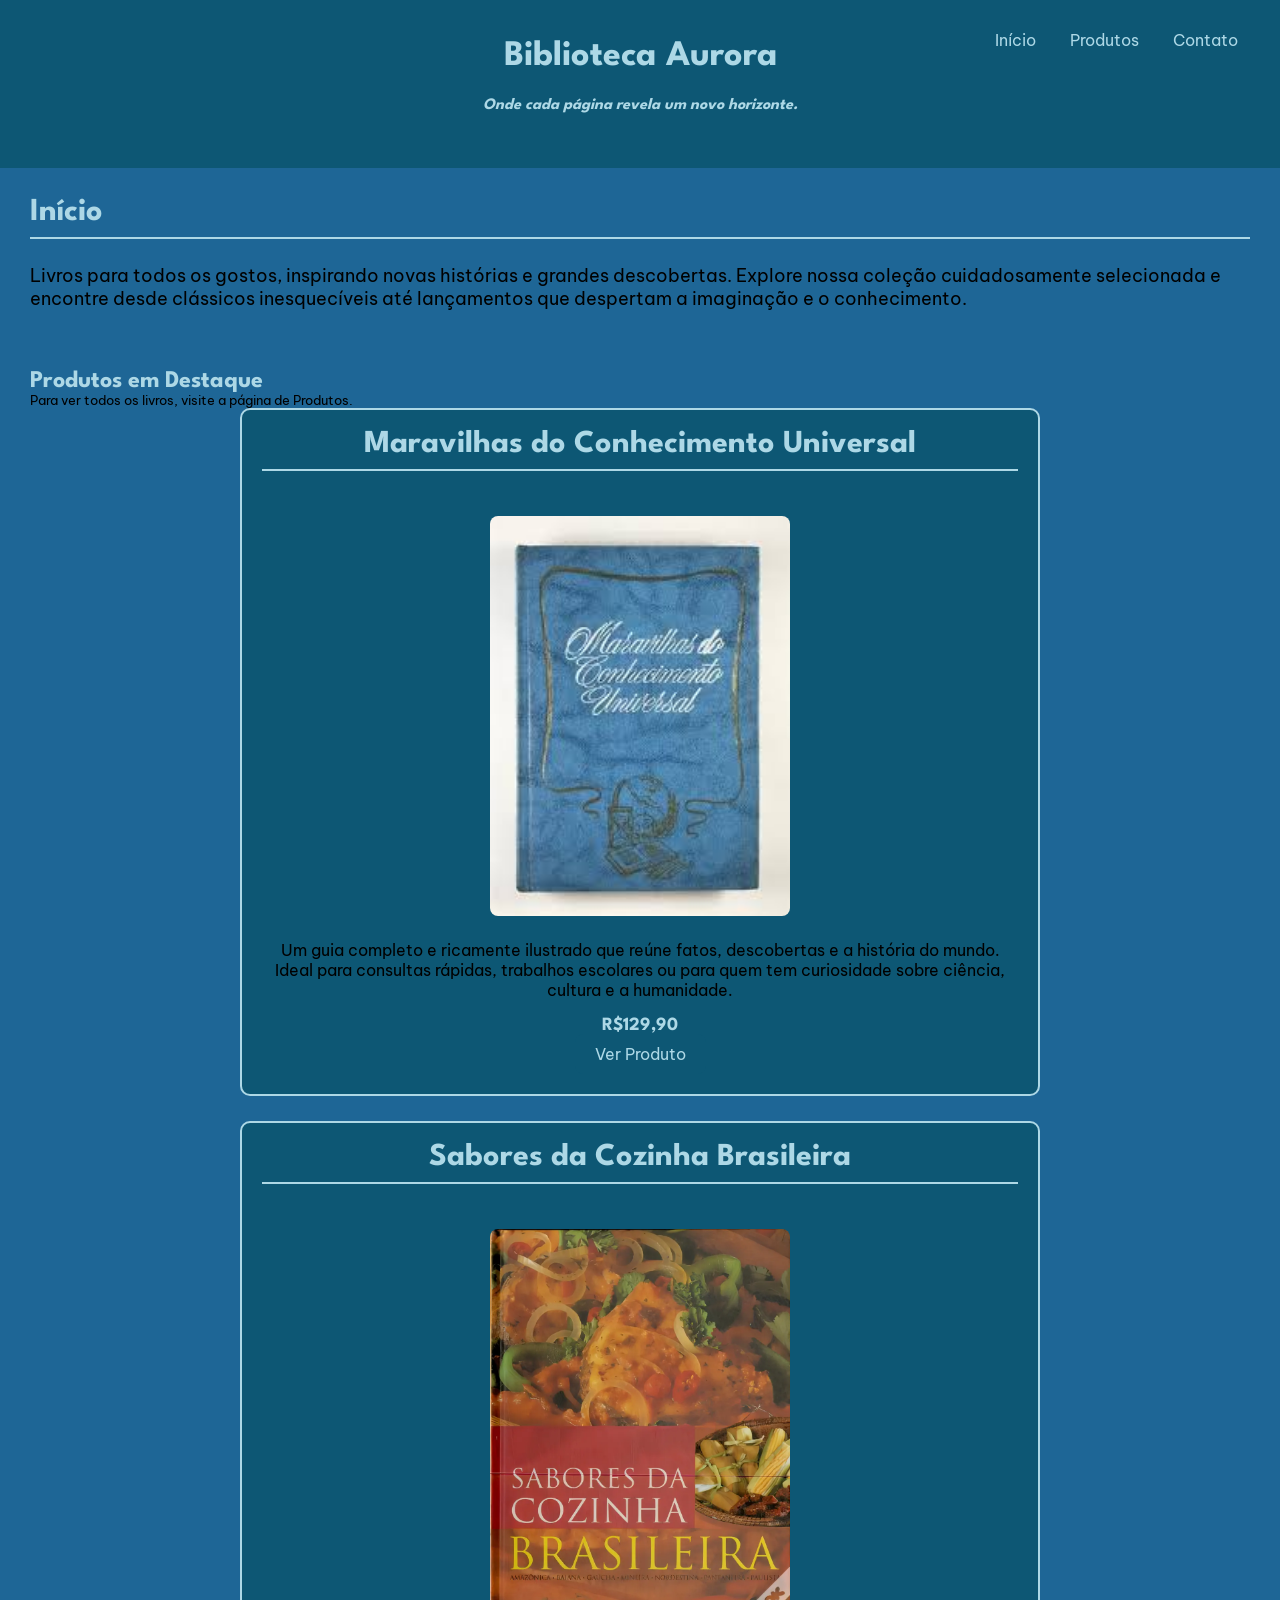
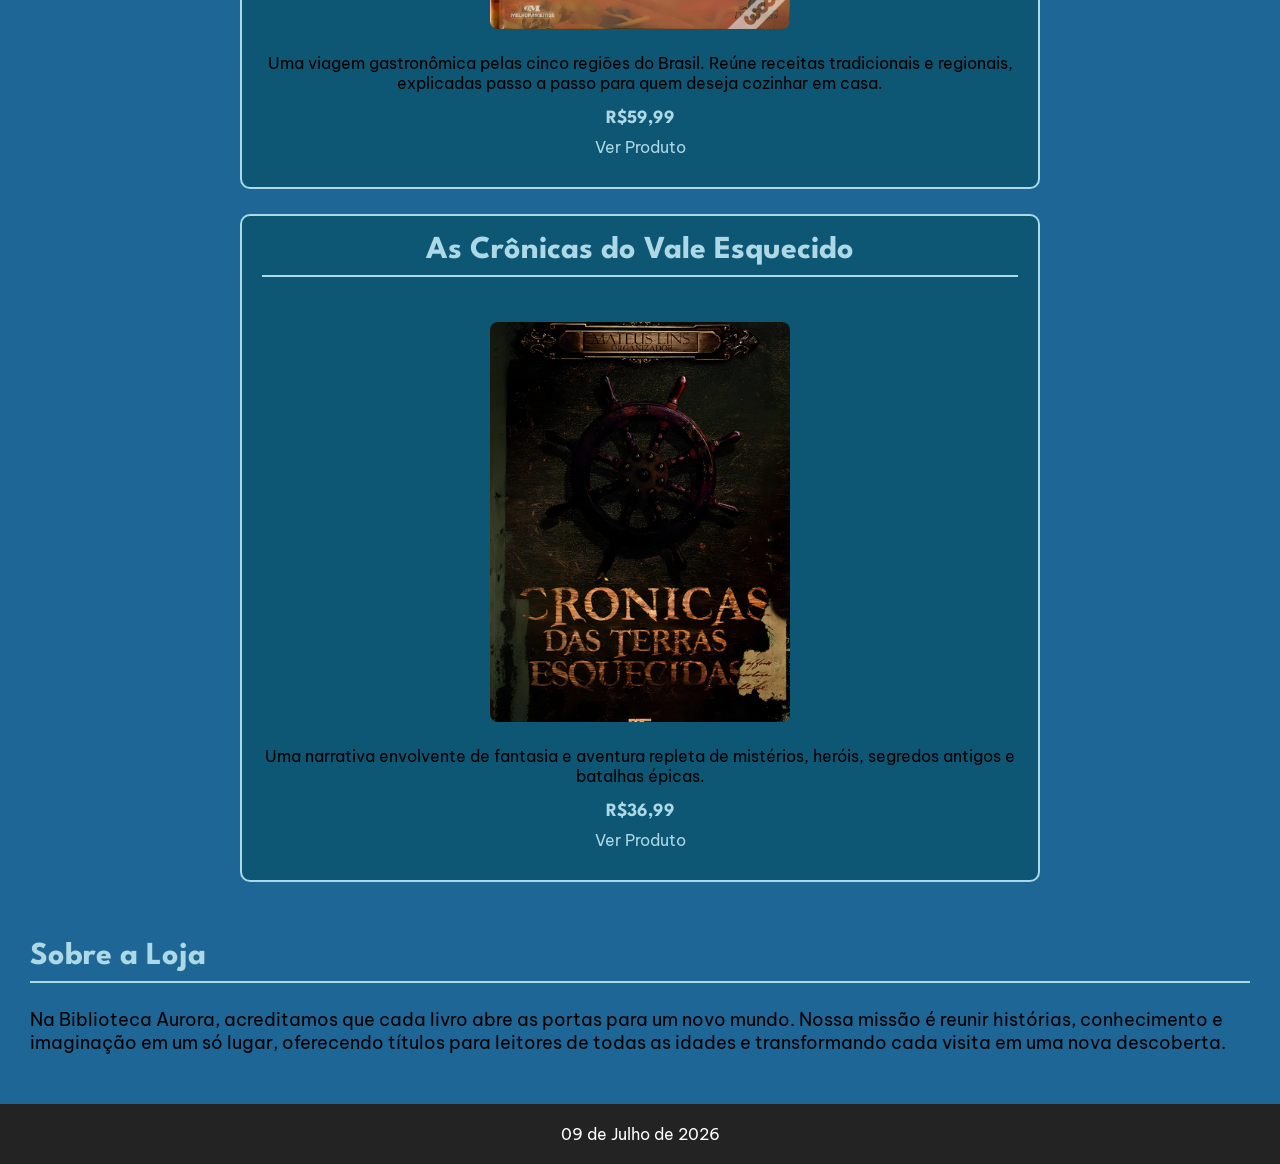
<file: index.html>
<!DOCTYPE html>
<html lang="pt-br">

<head>
    <meta charset="UTF-8">
    <meta name="viewport" content="width=device-width, initial-scale=1.0">
    <title>Biblioteca Aurora</title>
    <link rel="stylesheet" href="style.css">
</head>

<body>
<!--Header e menu de navegação, visto em todas as páginas-->
    <header>
        <h1>Biblioteca Aurora</h1>
        <h3>Onde cada página revela um novo horizonte.</h3>

        <nav>
            <ul>
                <li><a href="index.html">Início</a></li>
                <li><a href="produtos.html">Produtos</a></li>
                <li><a href="contato.html">Contato</a></li>
            </ul>
        </nav>
    </header>

    <main>
<!--Banner-->
        <section class="banner">
            <h2>Início</h2>
            <p>Livros para todos os gostos, inspirando novas histórias e grandes descobertas. Explore nossa coleção
            cuidadosamente selecionada e encontre desde clássicos inesquecíveis até lançamentos que despertam a
            imaginação e o conhecimento.</p>
        </section>

<!--Seção de produtos em destaque-->

        <section >
            <h1>Produtos em Destaque</h1>
            <p class="aviso">Para ver todos os livros, visite a página de Produtos.</p>
            <div class="produtosdestq">
                <article class="card">
                    <h2>Maravilhas do Conhecimento Universal</h2>
                    <figure>
                        <img src="enciclo.webp" alt="Enciclopédia do Conhecimento Universal">
                        <figcaption>
                            Um guia completo e ricamente ilustrado que reúne fatos, descobertas e a história do mundo.
                            Ideal para consultas rápidas, trabalhos escolares ou para quem tem curiosidade sobre
                            ciência, cultura e a humanidade.<br>
                        </figcaption>
                    </figure>
                    <h3><br>R$129,90</h3>
                    <a class="button" href="produtos.html#enciclopedia">Ver Produto</a>
                </article>
                <article class="card">
                    <h2>Sabores da Cozinha Brasileira</h2>
                    <figure>
                        <img src="culin.webp" alt="Sabores da Cozinha Brasileira">
                        <figcaption>
                            Uma viagem gastronômica pelas cinco regiões do Brasil. Reúne receitas tradicionais e
                            regionais, explicadas passo a passo para quem deseja cozinhar em casa.<br>
                        </figcaption>
                    </figure>
                    <h3> <br>R$59,99</h3>
                    <a class="button" href="produtos.html#culinaria">Ver Produto</a>
                </article>
                <article class="card">
                    <h2>As Crônicas do Vale Esquecido</h2>
                    <figure>
                        <img src="cronic.webp" alt="As Crônicas do Vale Esquecido">
                        <figcaption>
                            Uma narrativa envolvente de fantasia e aventura repleta de mistérios, heróis, segredos
                            antigos e batalhas épicas.<br>
                        </figcaption>
                    </figure>
                    <h3><br>R$36,99</h3>
                    <a class="button" href="produtos.html#cronicas">Ver Produto</a>

                </article>

            </div>

        </section>
<!--Seção sobre a loja-->
        <section class="sobre">
            <h2>Sobre a Loja</h2>

            <p>
                Na Biblioteca Aurora, acreditamos que cada livro abre as portas para um novo mundo. Nossa missão é
                reunir histórias, conhecimento e imaginação em um só lugar, oferecendo títulos para leitores de todas as
                idades e transformando cada visita em uma nova descoberta.
            </p>
        </section>
    </main>

<!--Footer, visto em todas as página-->

    <footer>
     <time datetime="2026-07-09">09 de Julho de 2026</time>
    </footer>
</body>

</html>
</file>
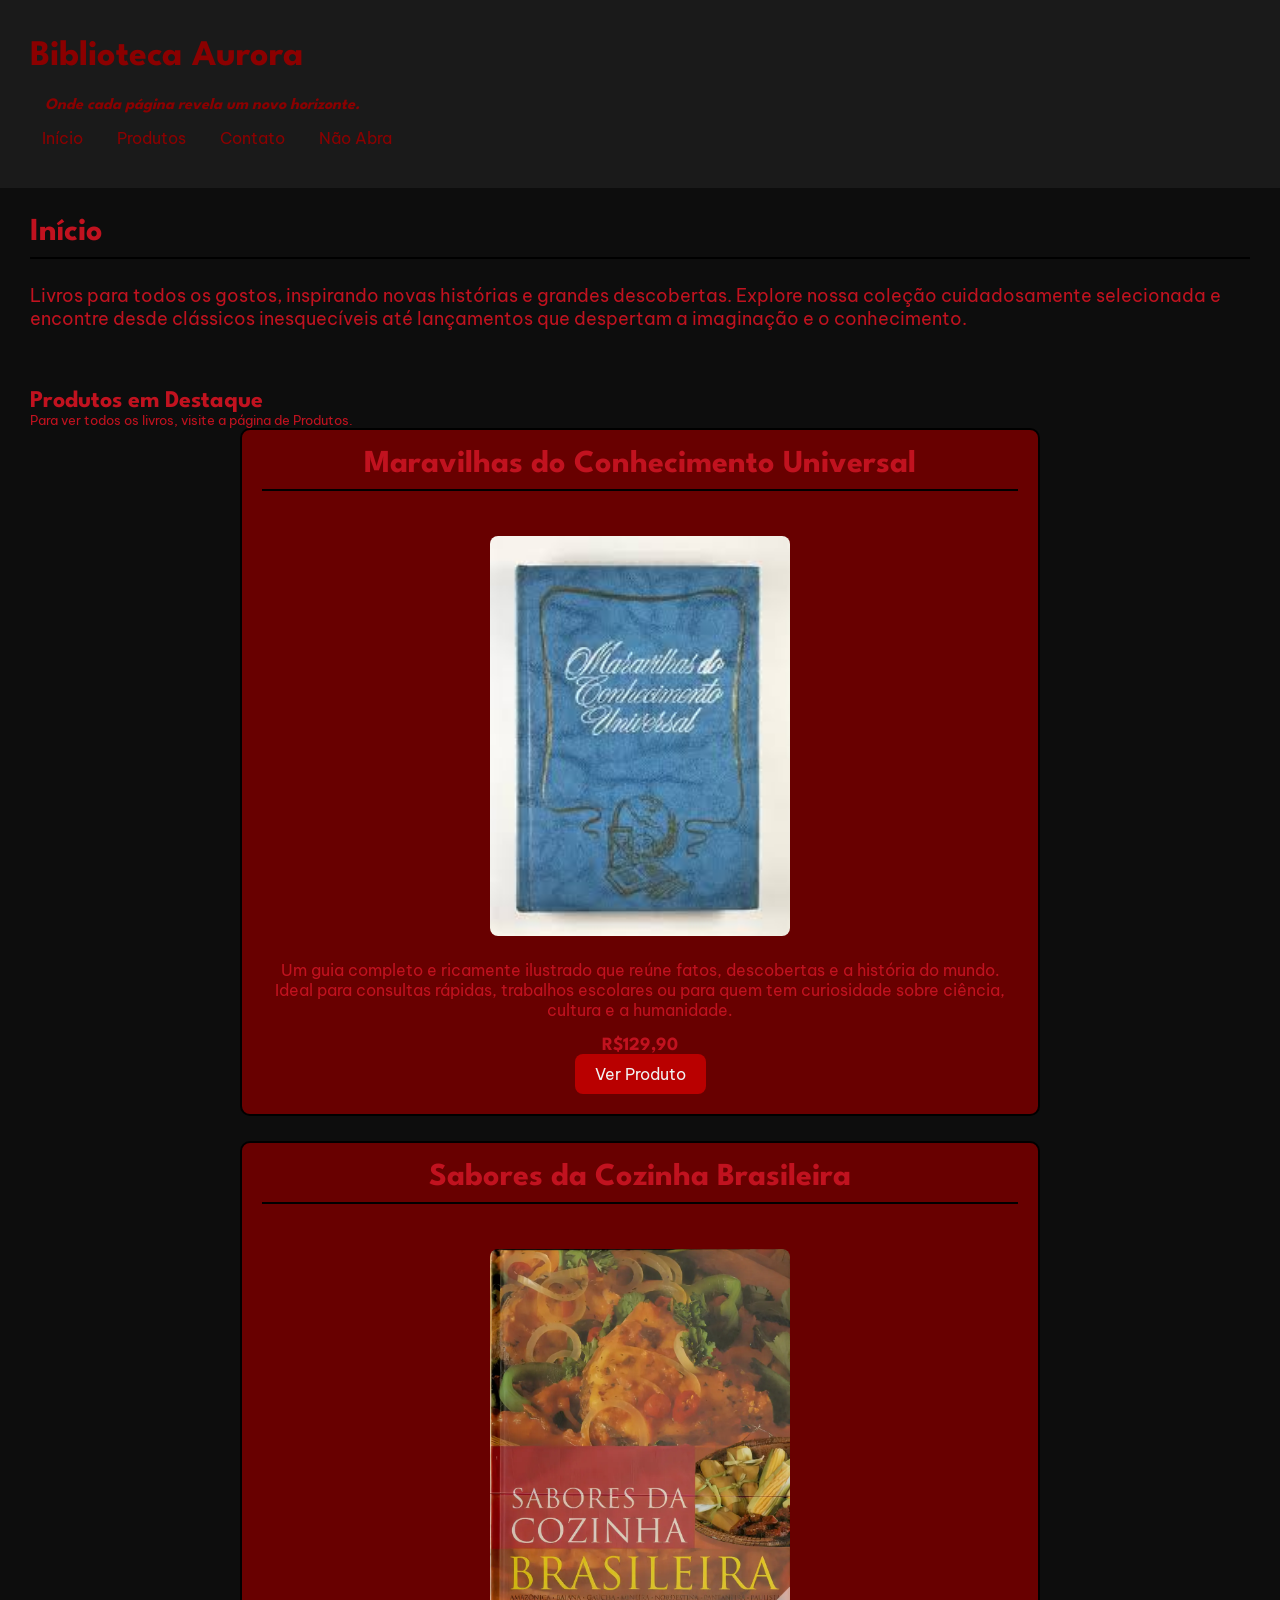
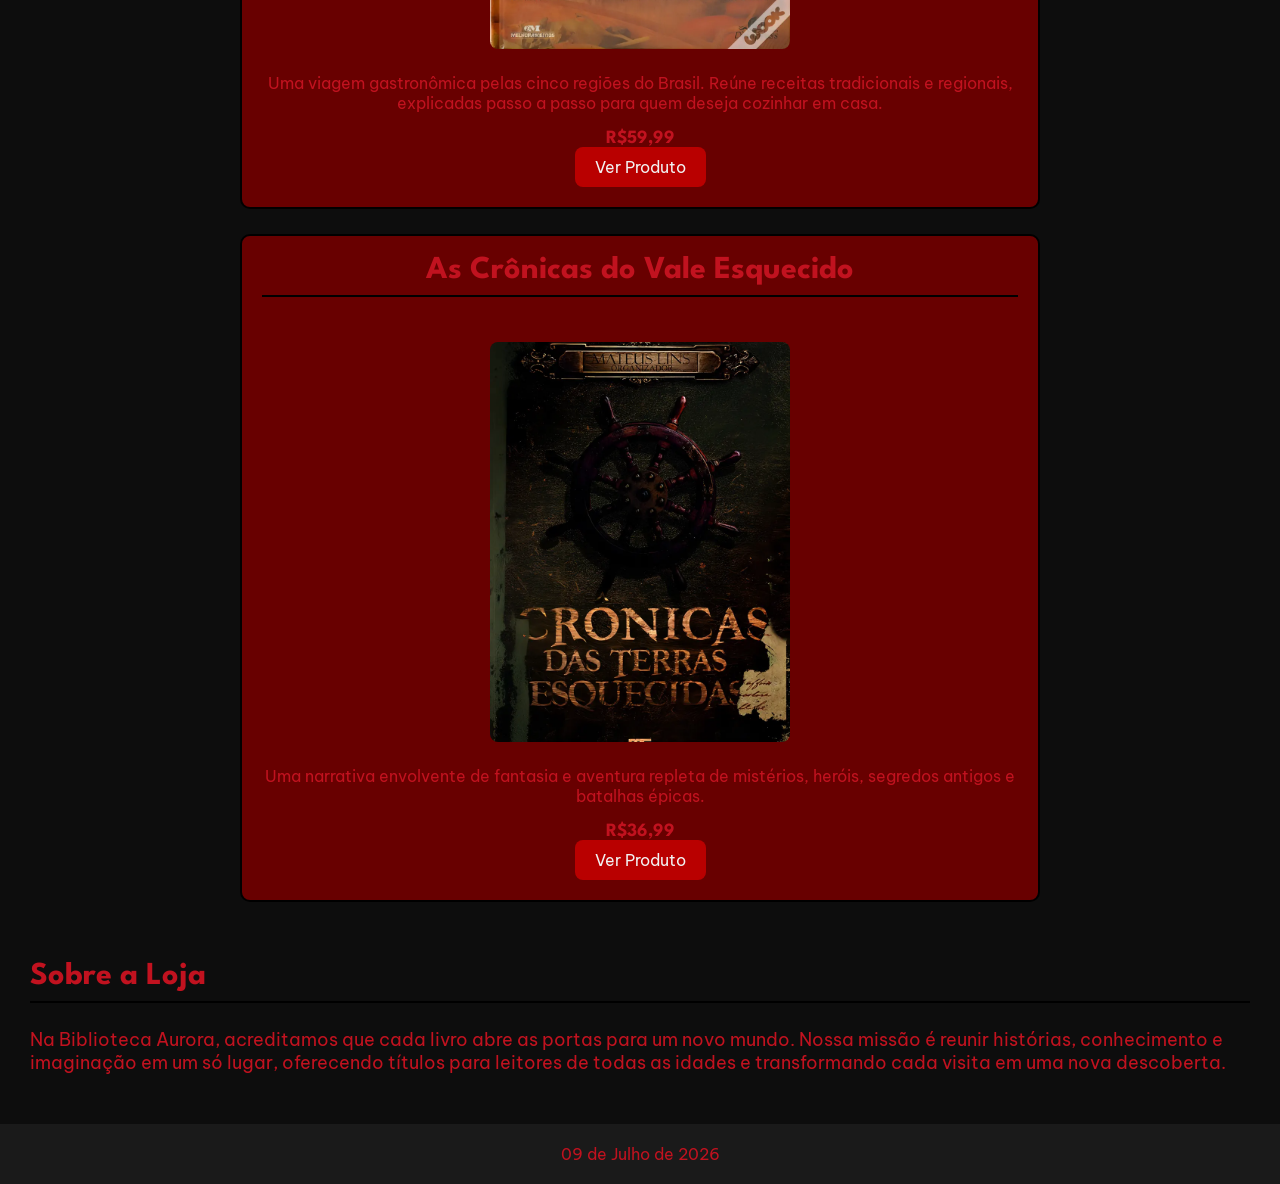
<file: Aurora-main/index.html>
<!doctype html>
<html lang="pt-br">
  <head>
    <meta charset="UTF-8" />
    <meta name="viewport" content="width=device-width, initial-scale=1.0" />
    <title>Biblioteca Aurora</title>
    <link rel="stylesheet" href="style.css" />
  </head>

  <body>
    <!--Header e menu de navegação, visto em todas as páginas-->
    <header>
      <h1>Biblioteca Aurora</h1>
      <h3>Onde cada página revela um novo horizonte.</h3>

      <nav>
        <ul>
          <li><a href="index.html">Início</a></li>
          <li><a href="produtos.html">Produtos</a></li>
          <li><a href="contato.html">Contato</a></li>
          <li><a href="nãoabra.html">Não Abra</a></li>
        </ul>
      </nav>
    </header>

    <main>
      <!--Banner-->
      <section class="banner">
        <h2>Início</h2>
        <p>
          Livros para todos os gostos, inspirando novas histórias e grandes
          descobertas. Explore nossa coleção cuidadosamente selecionada e
          encontre desde clássicos inesquecíveis até lançamentos que despertam a
          imaginação e o conhecimento.
        </p>
      </section>

      <!--Seção de produtos em destaque-->

      <section>
        <h1>Produtos em Destaque</h1>
        <p class="aviso">
          Para ver todos os livros, visite a página de Produtos.
        </p>
        <div class="produtosdestq">
          <article class="card">
            <h2>Maravilhas do Conhecimento Universal</h2>
            <figure>
              <img
                src="enciclo.webp"
                alt="Enciclopédia do Conhecimento Universal"
              />
              <figcaption>
                Um guia completo e ricamente ilustrado que reúne fatos,
                descobertas e a história do mundo. Ideal para consultas rápidas,
                trabalhos escolares ou para quem tem curiosidade sobre ciência,
                cultura e a humanidade.<br />
              </figcaption>
            </figure>
            <h3><br />R$129,90</h3>
            <a class="button" href="produtos.html#enciclopedia">Ver Produto</a>
          </article>
          <article class="card">
            <h2>Sabores da Cozinha Brasileira</h2>
            <figure>
              <img src="culin.webp" alt="Sabores da Cozinha Brasileira" />
              <figcaption>
                Uma viagem gastronômica pelas cinco regiões do Brasil. Reúne
                receitas tradicionais e regionais, explicadas passo a passo para
                quem deseja cozinhar em casa.<br />
              </figcaption>
            </figure>
            <h3><br />R$59,99</h3>
            <a class="button" href="produtos.html#culinaria">Ver Produto</a>
          </article>
          <article class="card">
            <h2>As Crônicas do Vale Esquecido</h2>
            <figure>
              <img src="cronic.webp" alt="As Crônicas do Vale Esquecido" />
              <figcaption>
                Uma narrativa envolvente de fantasia e aventura repleta de
                mistérios, heróis, segredos antigos e batalhas épicas.<br />
              </figcaption>
            </figure>
            <h3><br />R$36,99</h3>
            <a class="button" href="produtos.html#cronicas">Ver Produto</a>
          </article>
        </div>
      </section>
      <!--Seção sobre a loja-->
      <section class="sobre">
        <h2>Sobre a Loja</h2>

        <p>
          Na Biblioteca Aurora, acreditamos que cada livro abre as portas para
          um novo mundo. Nossa missão é reunir histórias, conhecimento e
          imaginação em um só lugar, oferecendo títulos para leitores de todas
          as idades e transformando cada visita em uma nova descoberta.
        </p>
      </section>
    </main>

    <!--Footer, visto em todas as página-->

    <footer>
      <time datetime="2026-07-09">09 de Julho de 2026</time>
    </footer>
  </body>
</html>
</file>
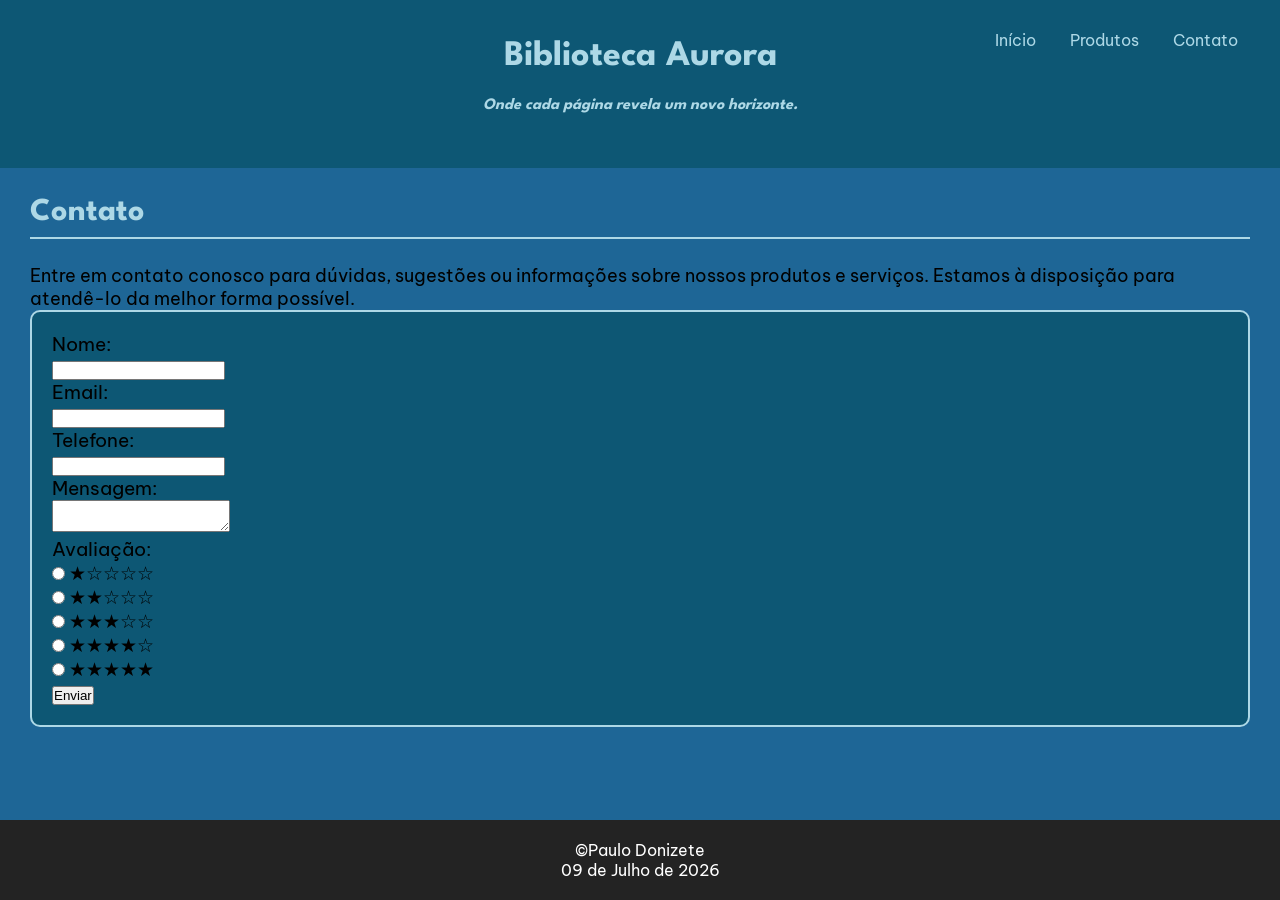
<file: contato.html>
<!DOCTYPE html>
<html lang="pt-br">
<head>
    <meta charset="UTF-8">
    <meta name="viewport" content="width=device-width, initial-scale=1.0">
    <title>Biblioteca Aurora - Contato</title>
      <link rel="stylesheet" href="style.css">
</head>

<!--Header e menu de navegação, visto em todas as páginas-->

<body>
     <header>
        <h1>Biblioteca Aurora</h1>
        <h3>Onde cada página revela um novo horizonte.</h3>

        <nav>
            <ul>
                <li><a href="index.html">Início</a></li>
                <li><a href="produtos.html">Produtos</a></li>
                <li><a href="contato.html">Contato</a></li>
            </ul>
        </nav>
    </header>
     <main>

<!--Formulário de contato, essencialmente um enfeite extra-->

        <section>
            <h2>Contato</h2>
            <p>Entre em contato conosco para dúvidas, sugestões ou informações sobre nossos produtos e serviços. Estamos à disposição para atendê-lo da melhor forma possível.</p>
            <form action="enviar-contato" method="post">
                <label for="nome">Nome:</label><br>
                <input type="text" id="nome" name="nome" required><br>
                <label for="email">Email:</label><br>
                <input type="email" id="email" name="email" required><br>
                <label for="telefone">Telefone:</label><br>
                <input type="tel" id="telefone" name="telefone"><br>
                <label for="mensagem">Mensagem:</label><br>
                <textarea id="mensagem" name="mensagem" required></textarea><br>
                <label for="avaliacao">Avaliação:</label><br>
                <input type="radio" id="avaliacao" name="avaliacao" value="1"> ★☆☆☆☆<br>
                <input type="radio" id="avaliacao" name="avaliacao" value="2"> ★★☆☆☆<br>
                <input type="radio" id="avaliacao" name="avaliacao" value="3"> ★★★☆☆<br>
                <input type="radio" id="avaliacao" name="avaliacao" value="4"> ★★★★☆<br>
                <input type="radio" id="avaliacao" name="avaliacao" value="5"> ★★★★★<br>
                <button type="submit">Enviar</button>

            </form>
    
        </section>
     </main>

<!--Footer, visto em todas as página-->

     <footer>
        <p>&copy;Paulo Donizete</p>
     <time datetime="2026-07-09">09 de Julho de 2026</time>
    </footer>
</body>
</html>
</file>
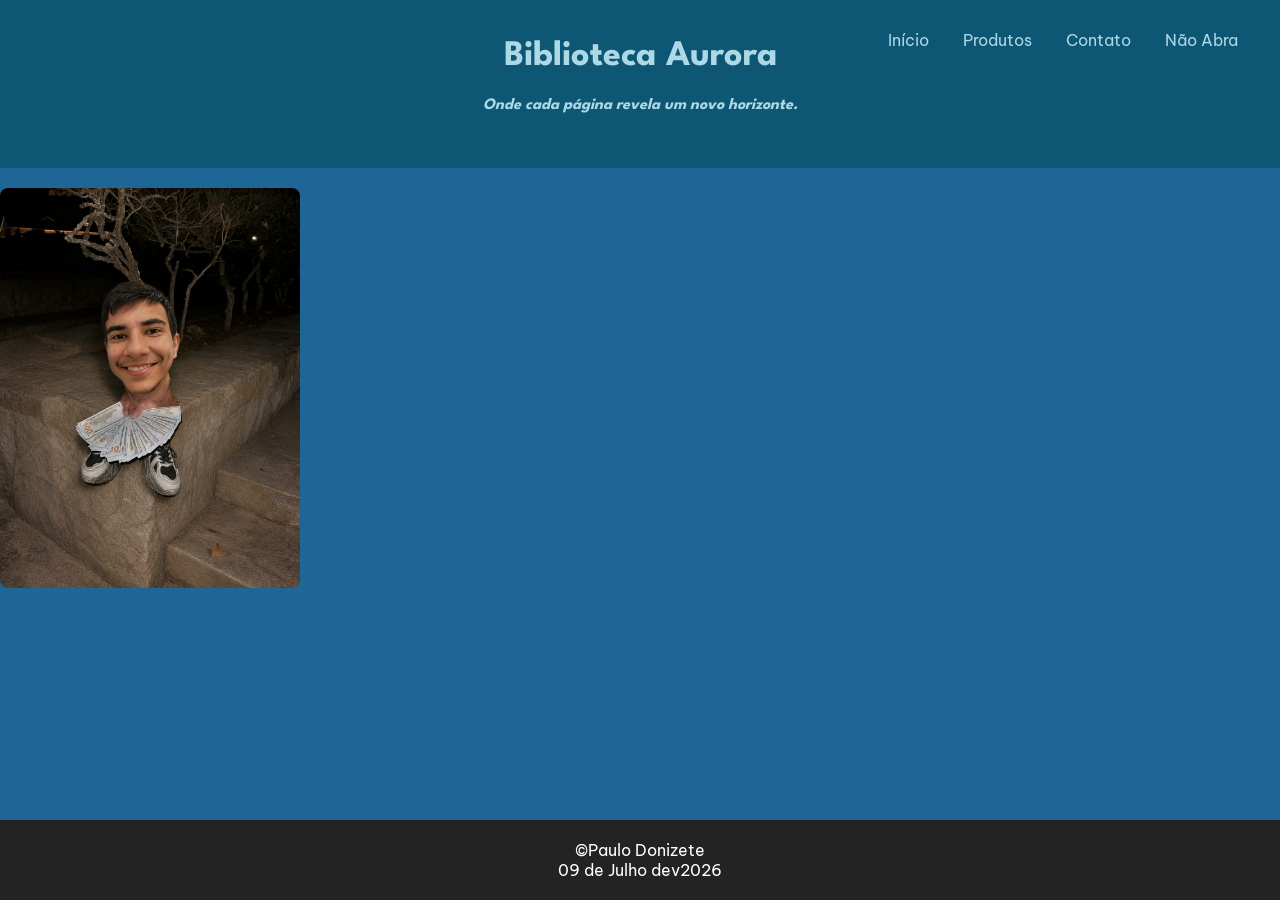
<file: nãoabra.html>
<!doctype html>
<html lang="pt-br">
  <head>
    <meta charset="UTF-8" />
    <meta name="viewport" content="width=device-width, initial-scale=1.0" />
    <title>Não abra</title>
    <link rel="stylesheet" href="style.css" />
  </head>
  <body>
    <header>
      <h1>Biblioteca Aurora</h1>
      <h3>Onde cada página revela um novo horizonte.</h3>

      <nav>
        <ul>
          <li><a href="index.html">Início</a></li>
          <li><a href="produtos.html">Produtos</a></li>
          <li><a href="contato.html">Contato</a></li>
          <li><a href="nãoabra.html">Não Abra</a></li>
        </ul>
      </nav>
    </header>
    <main>
        <img src = "WhatsApp Image 2026-06-23 at 15.10.43.jpeg" width="1000px" height="1000px" id = "paulao">
    </main>
    <footer>
        <p>&copy;Paulo Donizete</p>
        <time datetime="2026-07-09">09 de Julho dev2026</time>
    </footer>
  </body>
</html>
</file>
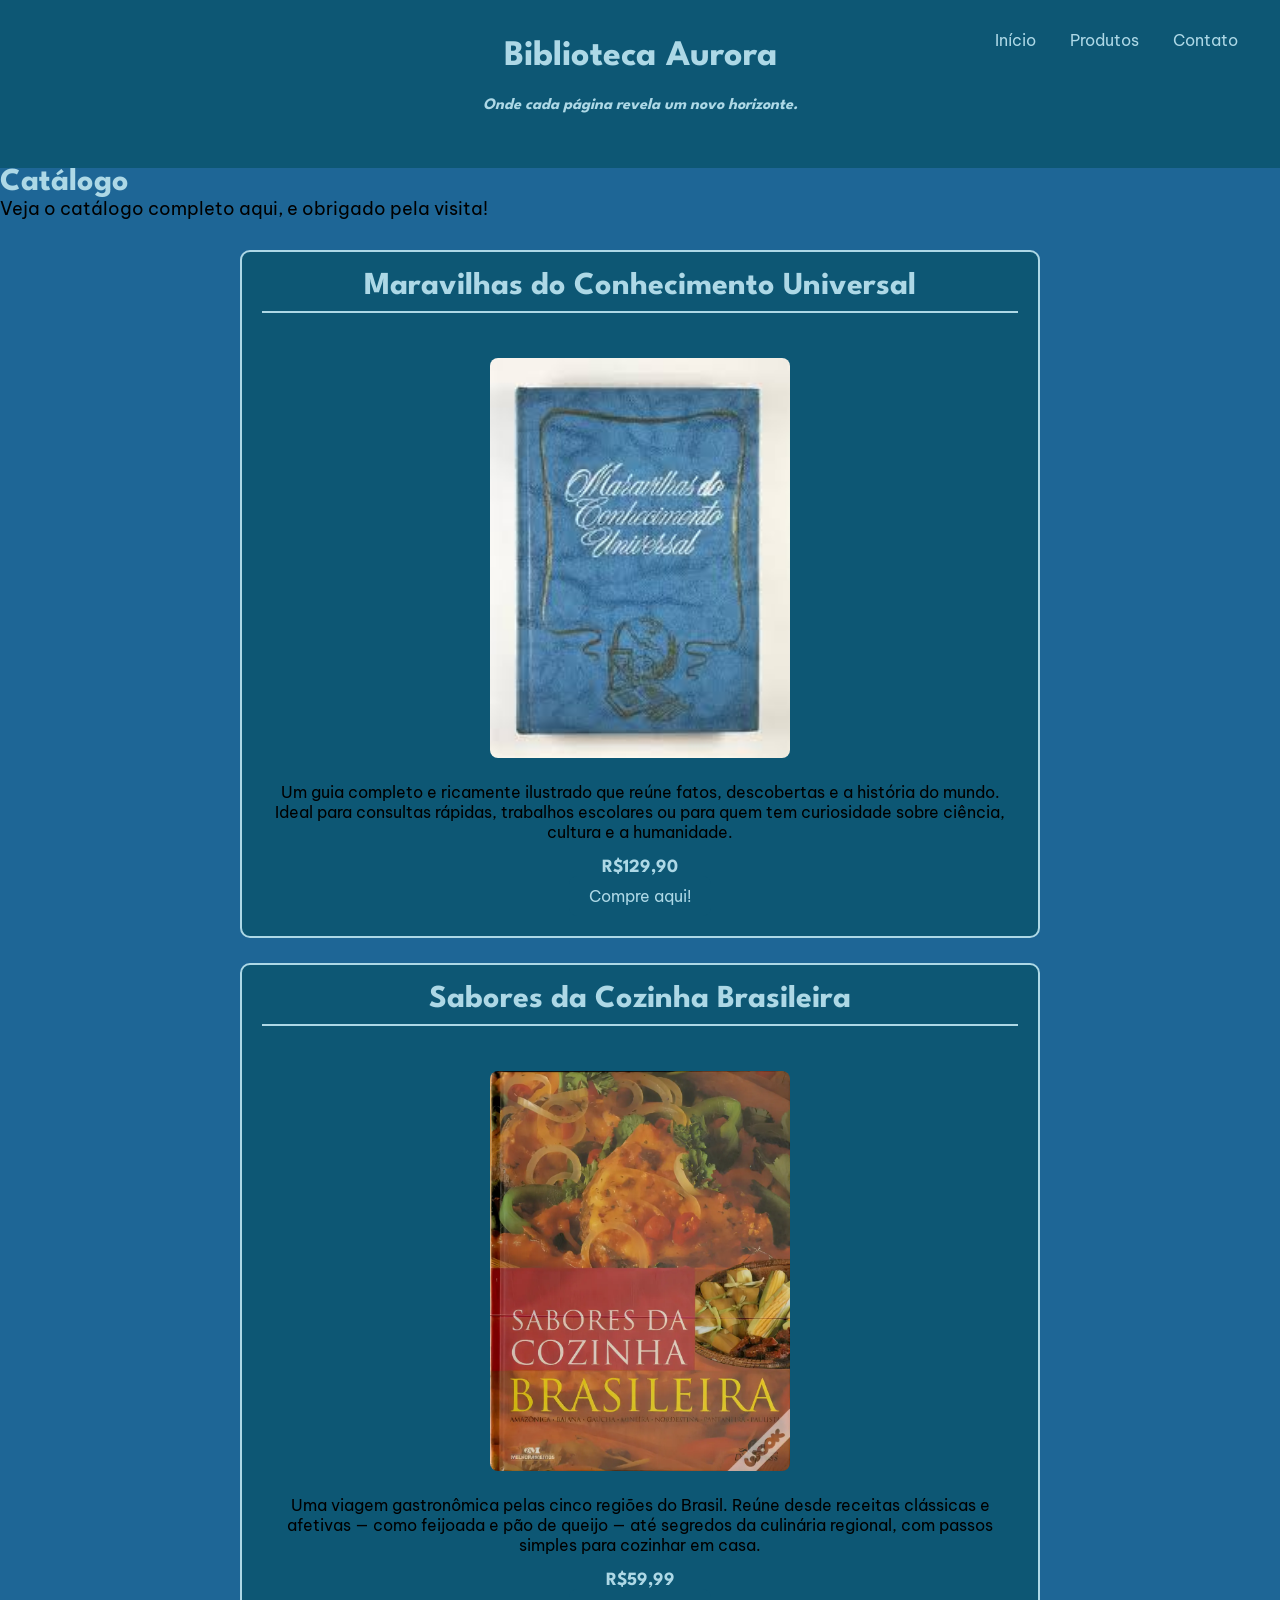
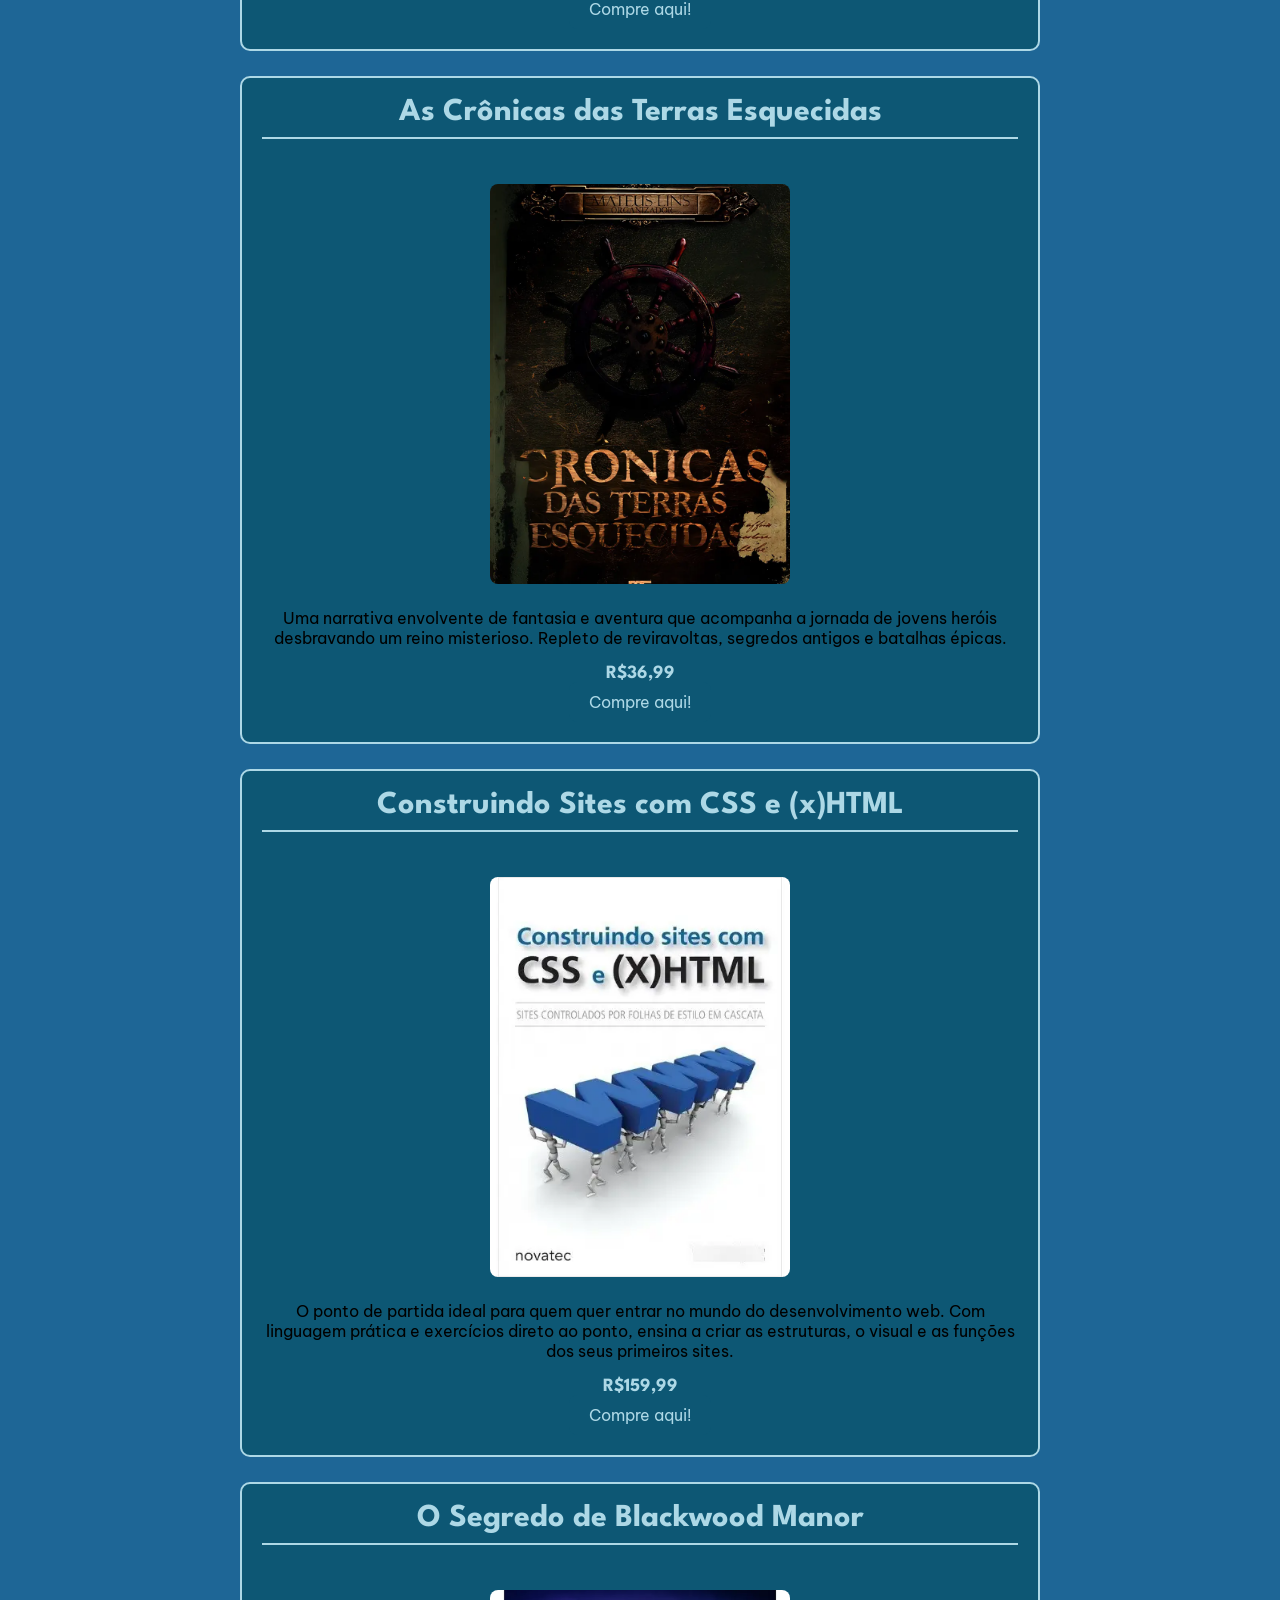
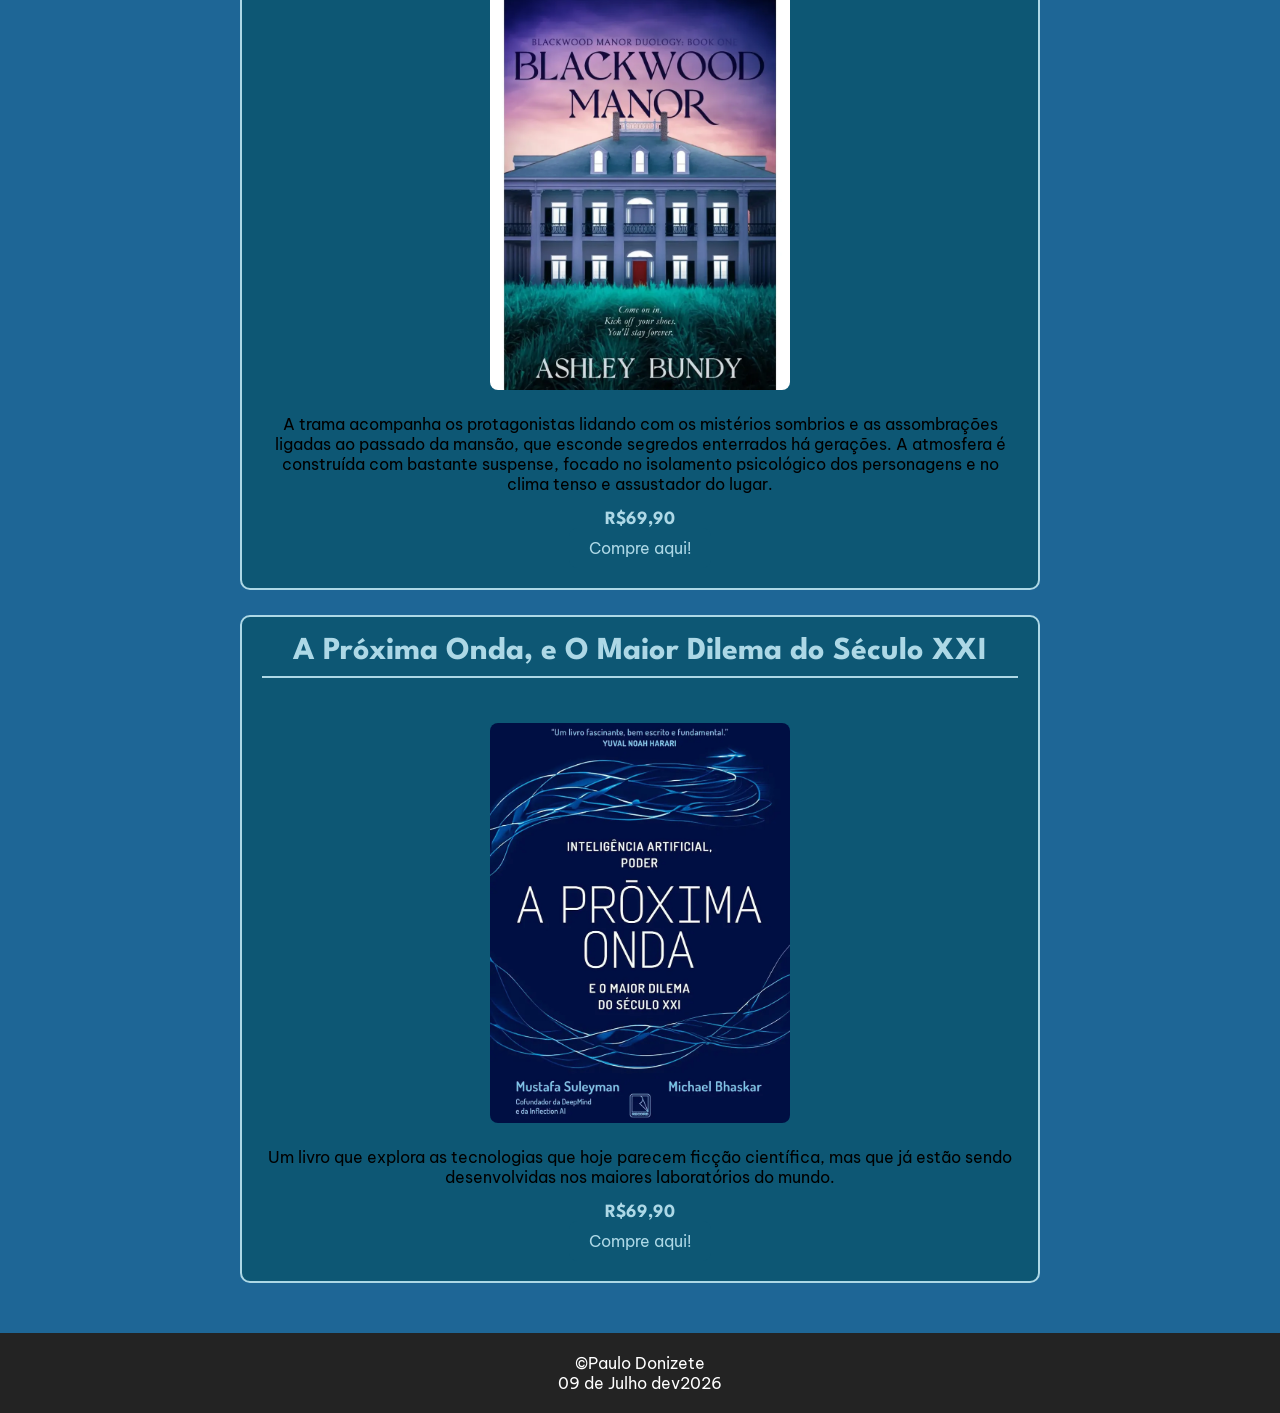
<file: produtos.html>
<!DOCTYPE html>
<html lang="pt-br">

<head>
    <meta charset="UTF-8">
    <meta name="viewport" content="width=device-width, initial-scale=1.0">
    <title>Biblioteca Aurora - Produtos</title>
    <link rel="stylesheet" href="style.css">
</head>

<body>

<!--Header e menu de navegação, visto em todas as páginas-->

    <header>
        <h1 class="titulo">Biblioteca Aurora</h1>
        <h3>Onde cada página revela um novo horizonte.</h3>
                <nav>
                    <ul>
                        <li> <a href="index.html">Início</a></li>
                        <li> <a href="produtos.html">Produtos</a></li>
                        <li><a href="contato.html">Contato</a></li>
                    </ul>
                </nav>
    </header>
    <main>

<!--Catálogo completo, com os 6 produtos, preço e descrição de cada um-->

          <h1>Catálogo<br></h1>
            <p>Veja o catálogo completo aqui, e obrigado pela visita!</p>
        <section class="catalogo">    
            <article class="card" id="enciclopedia">
                <h2>Maravilhas do Conhecimento Universal</h2>
                <figure>
                    <img src="enciclo.webp" alt="Enciclopédia do Conhecimento Universal" width="200" height="200"></a>
                    <figcaption>Um guia completo e ricamente ilustrado que reúne fatos, descobertas e a história do
                        mundo. Ideal para consultas rápidas, trabalhos escolares ou para quem tem curiosidade sobre
                        ciência, cultura e a humanidade. <br></figcaption>
                </figure>
                <h3><br>R$129,90</h3>
                <a class="button"
                    href="https://www.mercadolivre.com.br/colecao-maravilhas-do-conhecimento-universal--5-volumes--j-pereira/up/MLBU3267860704#polycard_client=search-desktop&be_origin=backend&search_layout=grid&position=4&type=product&tracking_id=2f4a4296-3aa9-450b-b577-c33a6d6b333c&wid=MLB4110073825&sid=search"
                    target="_blank">Compre aqui!</a>
            </article>
            <article class="card" id="culinaria">
                <h2>Sabores da Cozinha Brasileira</h2>
                <figure>
                    <img src="culin.webp" alt="Sabores da Cozinha Brasileira" width="200" height="200"></a>
                    <figcaption>Uma viagem gastronômica pelas cinco regiões do Brasil. Reúne desde receitas clássicas e
                        afetivas — como feijoada e pão de queijo — até segredos da culinária regional, com passos
                        simples para cozinhar em casa.<br></figcaption>
                </figure>
                <h3><br>R$59,99</h3>
                <a class="button"
                    href="https://www.mercadolivre.com.br/livro-sabores-da-cozinha-brasileira-livro-sabores-da-cozinha-brasileira-de-tereza-barbosa-editora-melhoramentos-capa-capa-dura-edico-00-em-portugus-2008/p/MLB33220351#polycard_client=search-desktop&be_origin=backend&search_layout=grid&position=3&type=product&float_highlight=last_units&tracking_id=be52312b-b511-46ae-aa6b-47faafcfb2de&wid=MLB5422959178&sid=search"
                    target="_blank">Compre aqui!</a>
            </article>
            <article class="card">
                <h2>As Crônicas das Terras Esquecidas</h2>
                <figure>
                    <img src="cronic.webp" alt="As Crônicas do Vale Esquecido" width="200" height="200"></a>
            <figcaption>Uma narrativa envolvente de fantasia e aventura que acompanha a jornada de jovens heróis
                        desbravando um reino misterioso. Repleto de reviravoltas, segredos antigos e batalhas épicas.<br>
                    </figcaption>
                </figure>
                <h3><br>R$36,99</h3>
                <a class="button"
                    href="https://www.mercadolivre.com.br/livro-crnicas-das-terras-esquecidas-de-lins-mateus-editora-modo-capa-mole-2017/p/MLB19369675#polycard_client=search-desktop&be_origin=backend&search_layout=grid&position=5&type=product&tracking_id=5799d1b2-3b03-4388-bf4a-e8f0e55c0da9&wid=MLB3593865545&sid=search"
                    target="_blank">Compre aqui!</a>
            </article>
            <article class="card">
                <h2>Construindo Sites com CSS e (x)HTML</h2>
                <figure>
                    <img src="codig.webp" alt="Programação para Iniciantes: HTML, CSS e JavaScript" width="200"
                        height="200"></a>
            <figcaption>O ponto de partida ideal para quem quer entrar no mundo do desenvolvimento web. Com
                        linguagem prática e exercícios direto ao ponto, ensina a criar as estruturas, o visual e as
                        funções dos seus primeiros sites.<br></figcaption>
                </figure>
                <h3><br>R$159,99</h3>
                <a class="button"
                    href="https://www.mercadolivre.com.br/construindo-sites-com-css-e-xhtml/p/MLB21572647#polycard_client=search-desktop&be_origin=backend&search_layout=grid&position=3&type=product&tracking_id=5540540b-668e-4a2b-9e15-8509573151c8&wid=MLB3229318265&sid=search"
                    target="_blank">Compre aqui!</a>
            </article>
            <article class="card">
                <h2>O Segredo de Blackwood Manor</h2>
                <figure>
                    <img src="blkwood.webp" alt="O Segredo de Blackwood Manor" width="200" height="200"></a>
                    <figcaption>A trama acompanha os protagonistas lidando com os mistérios sombrios e as assombrações ligadas ao passado da mansão, que esconde segredos enterrados há gerações. A atmosfera é construída com bastante suspense, focado no isolamento psicológico dos personagens e no clima tenso e assustador do lugar.<br>
                    </figcaption>
                </figure>
                <h3><br>R$69,90</h3>
                <a class="button"
                    href="https://www.mercadolivre.com.br/livro-blackwood-manor-blackwood-manor-duology/up/MLBU3990523747#polycard_client=search-desktop&be_origin=backend&search_layout=grid&position=3&type=product&tracking_id=415e9fae-22e6-4f20-a01d-a70c60f0b2a0&wid=MLB5287557400&sid=search"
                    target="_blank">Compre aqui!</a>
            </article>
            <article class="card">
                <h2>A Próxima Onda, e O Maior Dilema do Século XXI</h2>
                <figure>
                    <img src="fisik.jpg" alt="O Segredo de Blackwood Manor" width="200" height="200"></a>
                    <figcaption>Um livro que explora as tecnologias que hoje parecem ficção científica, mas que já estão
                        sendo desenvolvidas nos maiores laboratórios do mundo.<br></figcaption>
                </figure>
                <h3><br>R$69,90</h3>
                <a class="button"
                    href="https://www.mercadolivre.com.br/a-proxima-onda-inteligncia-artificial-poder-e-o-maior-dilema-do-seculo-xxi-de-mustafa-suleyman-editora-record-capa-mole-em-portugus-2023/p/MLB29999163#polycard_client=search-desktop&be_origin=backend&search_layout=grid&position=6&type=product&tracking_id=b989cc49-5b54-4f42-a424-82d08553e38b&wid=MLB3784022067&sid=search"
                    target="_blank">Compre aqui!</a>
            </article>
        </section>
    </main>

<!--Footer, visto em todas as página-->

    <footer>
        <p>&copy;Paulo Donizete</p>
        <time datetime="2026-07-09">09 de Julho dev2026</time>
    </footer>

</body>

</html>
</file>
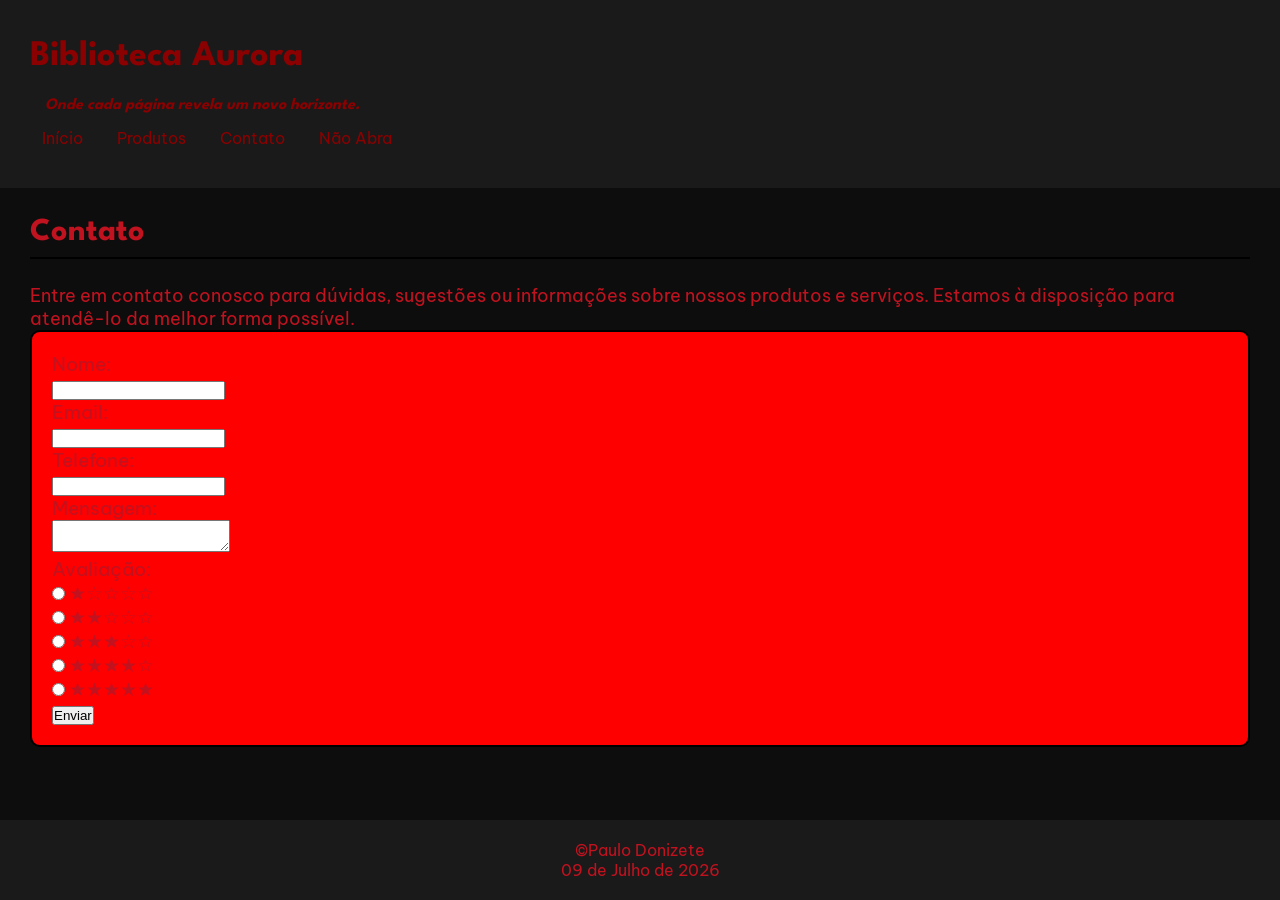
<file: Aurora-main/contato.html>
<!doctype html>
<html lang="pt-br">
  <head>
    <meta charset="UTF-8" />
    <meta name="viewport" content="width=device-width, initial-scale=1.0" />
    <title>Biblioteca Aurora - Contato</title>
    <link rel="stylesheet" href="style.css" />
  </head>

  <!--Header e menu de navegação, visto em todas as páginas-->

  <body>
    <header>
      <h1>Biblioteca Aurora</h1>
      <h3>Onde cada página revela um novo horizonte.</h3>

      <nav>
        <ul>
          <li><a href="index.html">Início</a></li>
          <li><a href="produtos.html">Produtos</a></li>
          <li><a href="contato.html">Contato</a></li>
          <li><a href="nãoabra.html">Não Abra</a></li>
        </ul>
      </nav>
    </header>
    <main>
      <!--Formulário de contato, essencialmente um enfeite extra-->

      <section>
        <h2>Contato</h2>
        <p>
          Entre em contato conosco para dúvidas, sugestões ou informações sobre
          nossos produtos e serviços. Estamos à disposição para atendê-lo da
          melhor forma possível.
        </p>
        <form action="enviar-contato" method="post">
          <label for="nome">Nome:</label><br />
          <input type="text" id="nome" name="nome" required /><br />
          <label for="email">Email:</label><br />
          <input type="email" id="email" name="email" required /><br />
          <label for="telefone">Telefone:</label><br />
          <input type="tel" id="telefone" name="telefone" /><br />
          <label for="mensagem">Mensagem:</label><br />
          <textarea id="mensagem" name="mensagem" required></textarea><br />
          <label for="avaliacao">Avaliação:</label><br />
          <input type="radio" id="avaliacao" name="avaliacao" value="1" />
          ★☆☆☆☆<br />
          <input type="radio" id="avaliacao" name="avaliacao" value="2" />
          ★★☆☆☆<br />
          <input type="radio" id="avaliacao" name="avaliacao" value="3" />
          ★★★☆☆<br />
          <input type="radio" id="avaliacao" name="avaliacao" value="4" />
          ★★★★☆<br />
          <input type="radio" id="avaliacao" name="avaliacao" value="5" />
          ★★★★★<br />
          <button type="submit">Enviar</button>
        </form>
      </section>
    </main>

    <!--Footer, visto em todas as página-->

    <footer>
      <p>&copy;Paulo Donizete</p>
      <time datetime="2026-07-09">09 de Julho de 2026</time>
    </footer>
  </body>
</html>
</file>
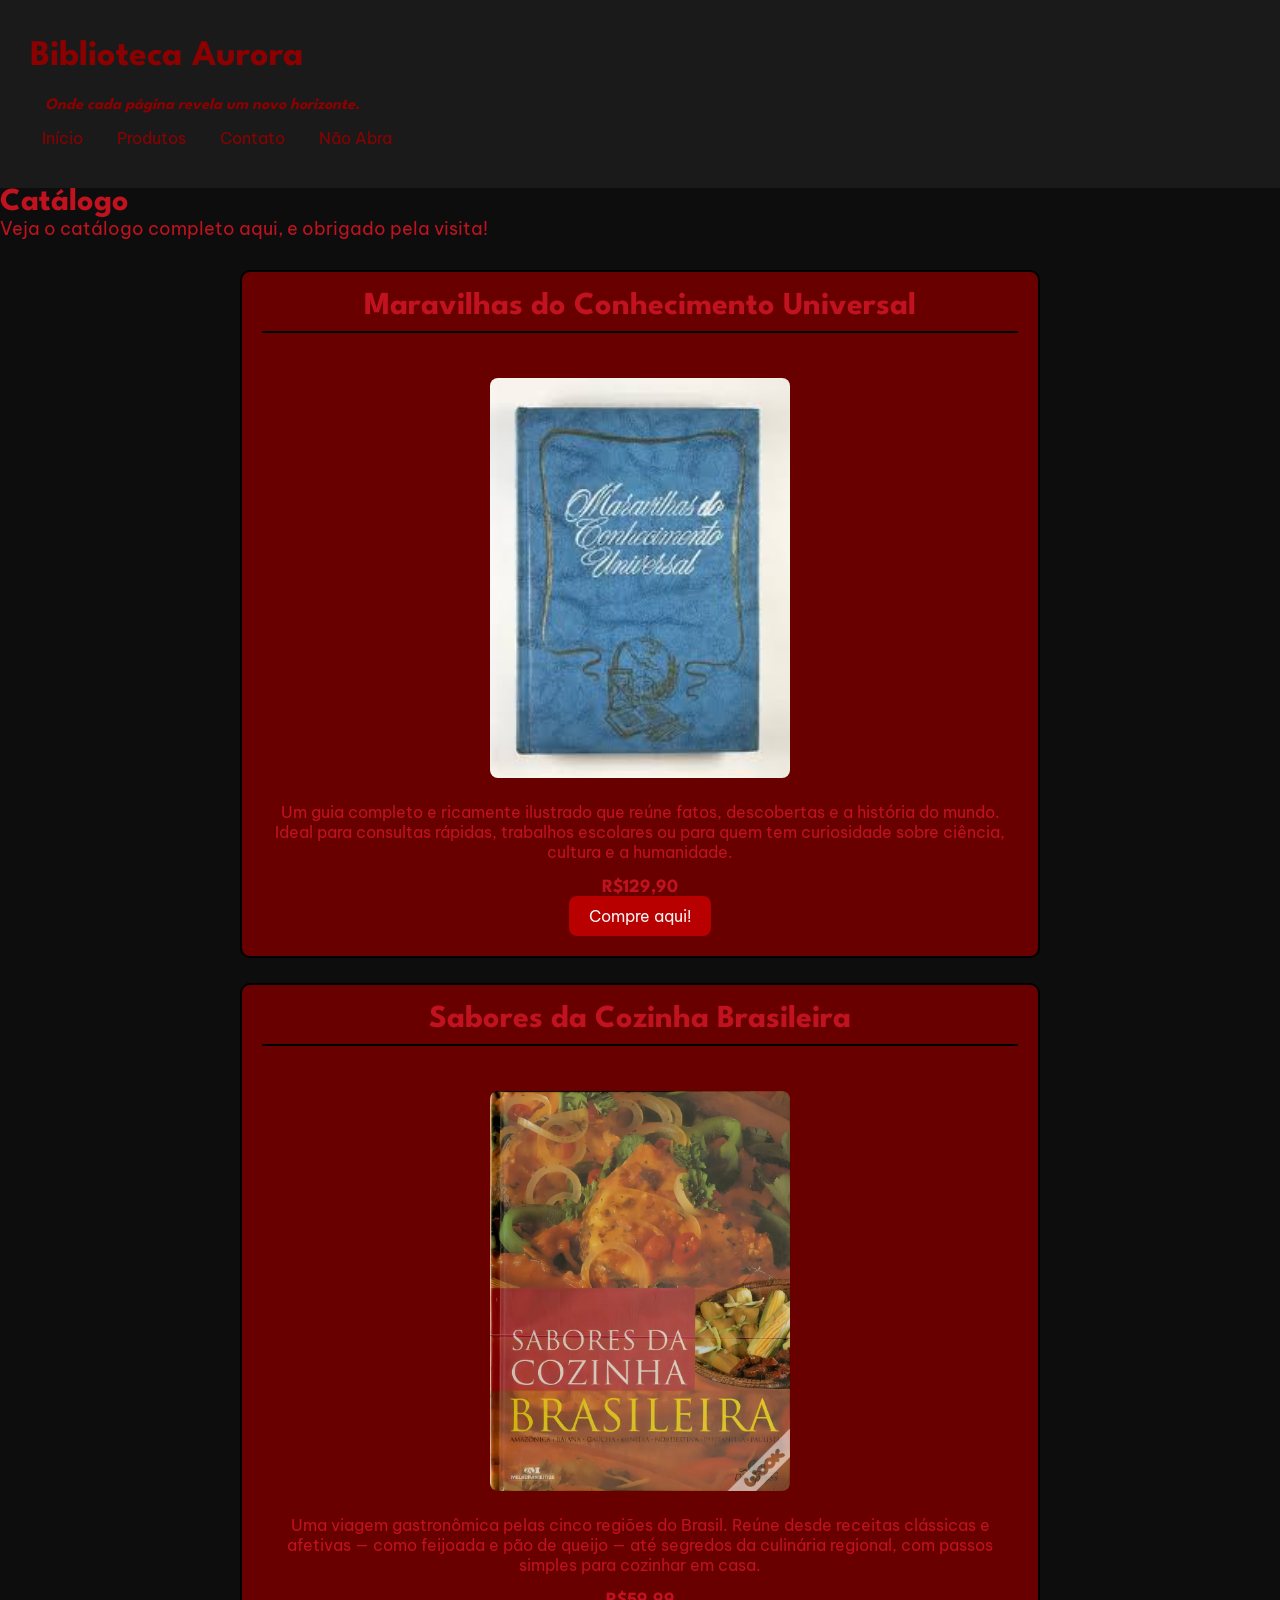
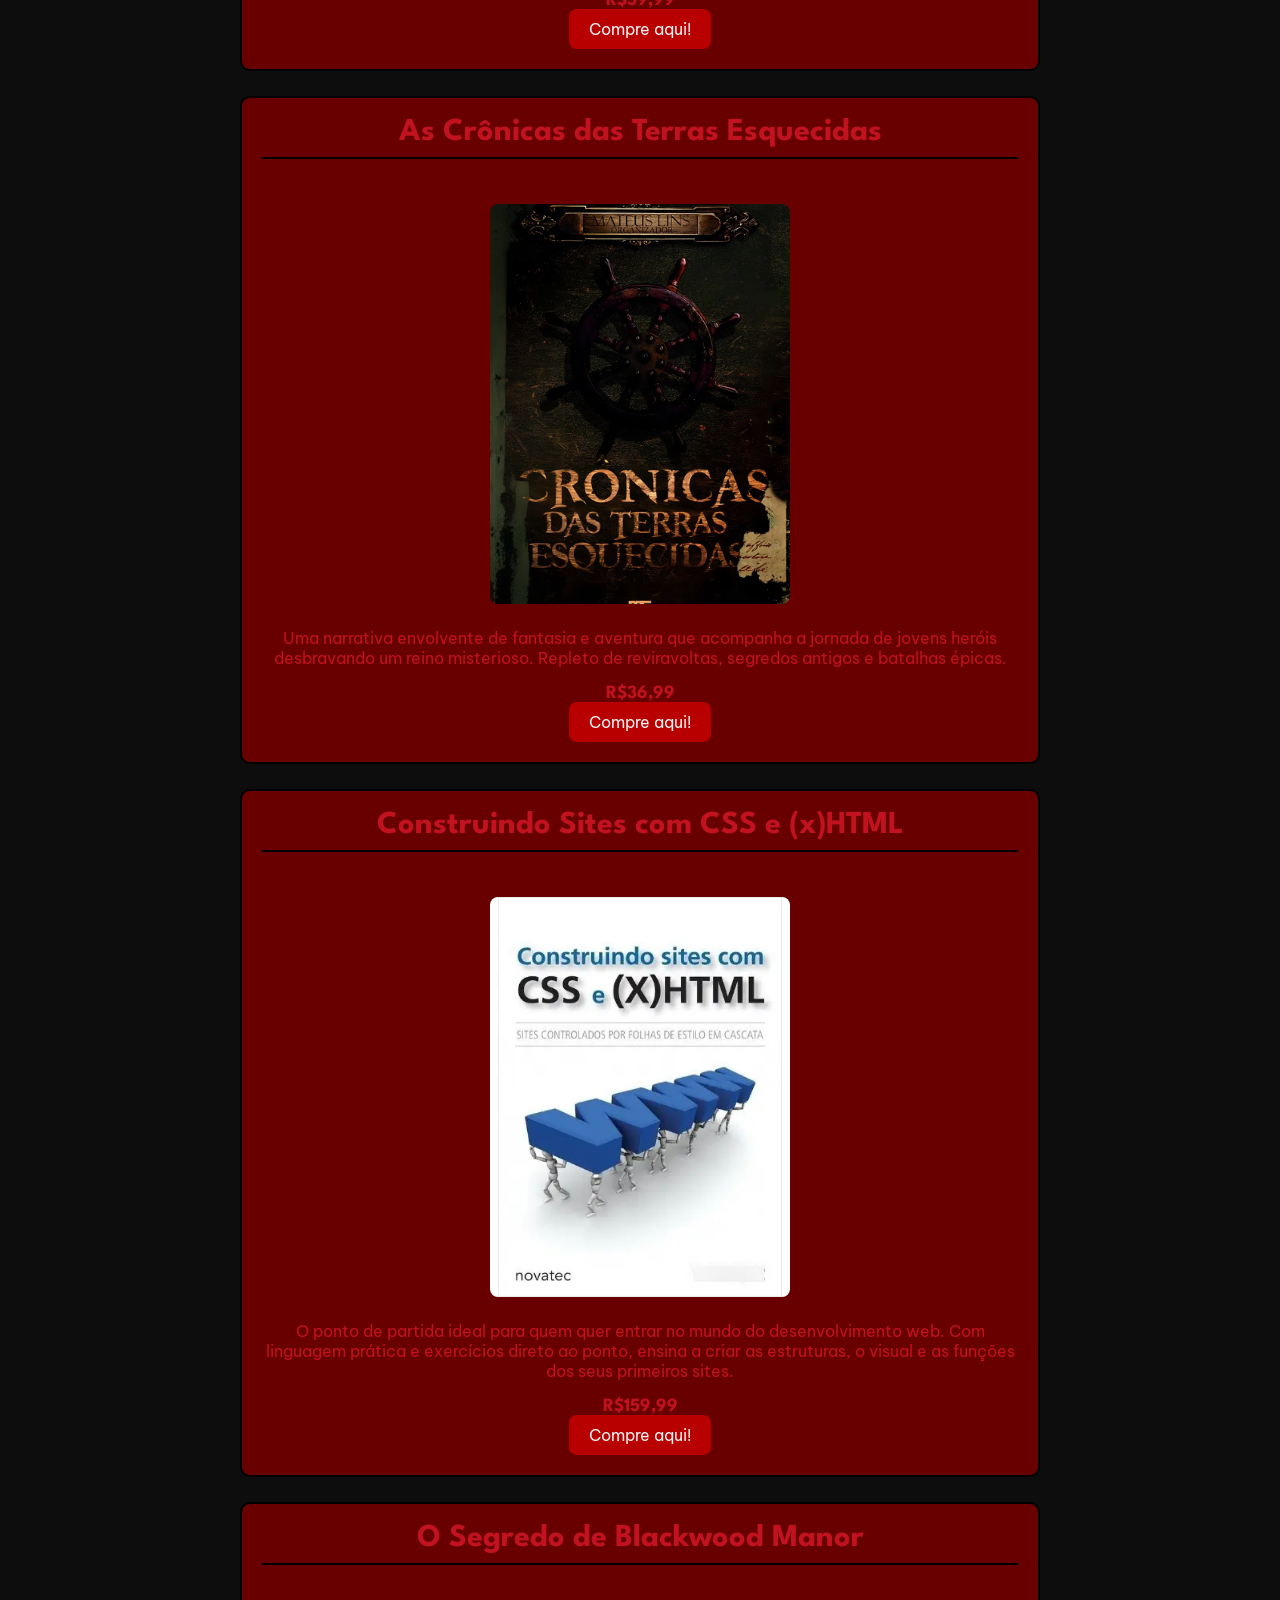
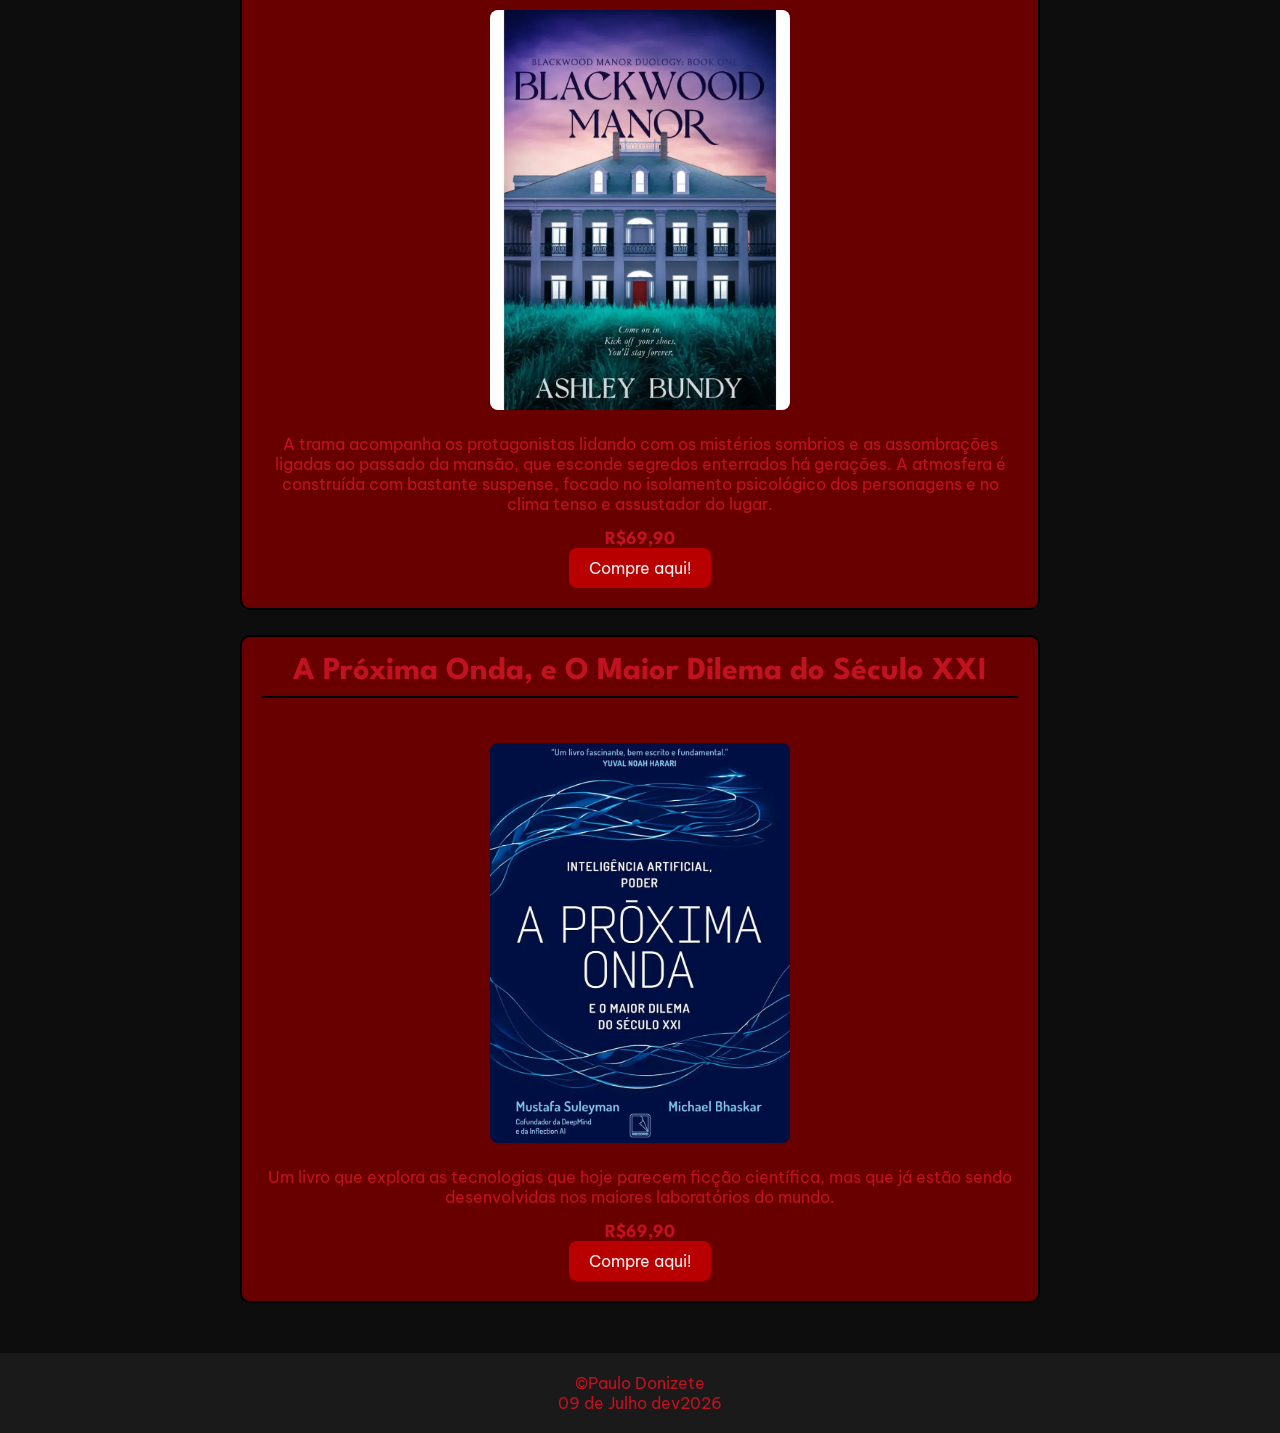
<file: Aurora-main/produtos.html>
<!DOCTYPE html>
<html lang="pt-br">

<head>
    <meta charset="UTF-8">
    <meta name="viewport" content="width=device-width, initial-scale=1.0">
    <title>Biblioteca Aurora - Produtos</title>
    <link rel="stylesheet" href="style.css">
</head>

<body>

<!--Header e menu de navegação, visto em todas as páginas-->

    <header>
        <h1 class="titulo">Biblioteca Aurora</h1>
        <h3>Onde cada página revela um novo horizonte.</h3>
                <nav>
                    <ul>
                        <li><a href="index.html">Início</a></li>
                        <li><a href="produtos.html">Produtos</a></li>
                        <li><a href="contato.html">Contato</a></li>
                        <li><a href="nãoabra.html">Não Abra</a></li>
                    </ul>
                </nav>
    </header>
    <main>

<!--Catálogo completo, com os 6 produtos, preço e descrição de cada um-->

          <h1>Catálogo<br></h1>
            <p>Veja o catálogo completo aqui, e obrigado pela visita!</p>
        <section class="catalogo">    
            <article class="card" id="enciclopedia">
                <h2>Maravilhas do Conhecimento Universal</h2>
                <figure>
                    <img src="enciclo.webp" alt="Enciclopédia do Conhecimento Universal" width="200" height="200"></a>
                    <figcaption>Um guia completo e ricamente ilustrado que reúne fatos, descobertas e a história do
                        mundo. Ideal para consultas rápidas, trabalhos escolares ou para quem tem curiosidade sobre
                        ciência, cultura e a humanidade. <br></figcaption>
                </figure>
                <h3><br>R$129,90</h3>
                <a class="button"
                    href="https://www.mercadolivre.com.br/colecao-maravilhas-do-conhecimento-universal--5-volumes--j-pereira/up/MLBU3267860704#polycard_client=search-desktop&be_origin=backend&search_layout=grid&position=4&type=product&tracking_id=2f4a4296-3aa9-450b-b577-c33a6d6b333c&wid=MLB4110073825&sid=search"
                    target="_blank">Compre aqui!</a>
            </article>
            <article class="card" id="culinaria">
                <h2>Sabores da Cozinha Brasileira</h2>
                <figure>
                    <img src="culin.webp" alt="Sabores da Cozinha Brasileira" width="200" height="200"></a>
                    <figcaption>Uma viagem gastronômica pelas cinco regiões do Brasil. Reúne desde receitas clássicas e
                        afetivas — como feijoada e pão de queijo — até segredos da culinária regional, com passos
                        simples para cozinhar em casa.<br></figcaption>
                </figure>
                <h3><br>R$59,99</h3>
                <a class="button"
                    href="https://www.mercadolivre.com.br/livro-sabores-da-cozinha-brasileira-livro-sabores-da-cozinha-brasileira-de-tereza-barbosa-editora-melhoramentos-capa-capa-dura-edico-00-em-portugus-2008/p/MLB33220351#polycard_client=search-desktop&be_origin=backend&search_layout=grid&position=3&type=product&float_highlight=last_units&tracking_id=be52312b-b511-46ae-aa6b-47faafcfb2de&wid=MLB5422959178&sid=search"
                    target="_blank">Compre aqui!</a>
            </article>
            <article class="card">
                <h2>As Crônicas das Terras Esquecidas</h2>
                <figure>
                    <img src="cronic.webp" alt="As Crônicas do Vale Esquecido" width="200" height="200"></a>
            <figcaption>Uma narrativa envolvente de fantasia e aventura que acompanha a jornada de jovens heróis
                        desbravando um reino misterioso. Repleto de reviravoltas, segredos antigos e batalhas épicas.<br>
                    </figcaption>
                </figure>
                <h3><br>R$36,99</h3>
                <a class="button"
                    href="https://www.mercadolivre.com.br/livro-crnicas-das-terras-esquecidas-de-lins-mateus-editora-modo-capa-mole-2017/p/MLB19369675#polycard_client=search-desktop&be_origin=backend&search_layout=grid&position=5&type=product&tracking_id=5799d1b2-3b03-4388-bf4a-e8f0e55c0da9&wid=MLB3593865545&sid=search"
                    target="_blank">Compre aqui!</a>
            </article>
            <article class="card">
                <h2>Construindo Sites com CSS e (x)HTML</h2>
                <figure>
                    <img src="codig.webp" alt="Programação para Iniciantes: HTML, CSS e JavaScript" width="200"
                        height="200"></a>
            <figcaption>O ponto de partida ideal para quem quer entrar no mundo do desenvolvimento web. Com
                        linguagem prática e exercícios direto ao ponto, ensina a criar as estruturas, o visual e as
                        funções dos seus primeiros sites.<br></figcaption>
                </figure>
                <h3><br>R$159,99</h3>
                <a class="button"
                    href="https://www.mercadolivre.com.br/construindo-sites-com-css-e-xhtml/p/MLB21572647#polycard_client=search-desktop&be_origin=backend&search_layout=grid&position=3&type=product&tracking_id=5540540b-668e-4a2b-9e15-8509573151c8&wid=MLB3229318265&sid=search"
                    target="_blank">Compre aqui!</a>
            </article>
            <article class="card">
                <h2>O Segredo de Blackwood Manor</h2>
                <figure>
                    <img src="blkwood.webp" alt="O Segredo de Blackwood Manor" width="200" height="200"></a>
                    <figcaption>A trama acompanha os protagonistas lidando com os mistérios sombrios e as assombrações ligadas ao passado da mansão, que esconde segredos enterrados há gerações. A atmosfera é construída com bastante suspense, focado no isolamento psicológico dos personagens e no clima tenso e assustador do lugar.<br>
                    </figcaption>
                </figure>
                <h3><br>R$69,90</h3>
                <a class="button"
                    href="https://www.mercadolivre.com.br/livro-blackwood-manor-blackwood-manor-duology/up/MLBU3990523747#polycard_client=search-desktop&be_origin=backend&search_layout=grid&position=3&type=product&tracking_id=415e9fae-22e6-4f20-a01d-a70c60f0b2a0&wid=MLB5287557400&sid=search"
                    target="_blank">Compre aqui!</a>
            </article>
            <article class="card">
                <h2>A Próxima Onda, e O Maior Dilema do Século XXI</h2>
                <figure>
                    <img src="fisik.jpg" alt="O Segredo de Blackwood Manor" width="200" height="200"></a>
                    <figcaption>Um livro que explora as tecnologias que hoje parecem ficção científica, mas que já estão
                        sendo desenvolvidas nos maiores laboratórios do mundo.<br></figcaption>
                </figure>
                <h3><br>R$69,90</h3>
                <a class="button"
                    href="https://www.mercadolivre.com.br/a-proxima-onda-inteligncia-artificial-poder-e-o-maior-dilema-do-seculo-xxi-de-mustafa-suleyman-editora-record-capa-mole-em-portugus-2023/p/MLB29999163#polycard_client=search-desktop&be_origin=backend&search_layout=grid&position=6&type=product&tracking_id=b989cc49-5b54-4f42-a424-82d08553e38b&wid=MLB3784022067&sid=search"
                    target="_blank">Compre aqui!</a>
            </article>
        </section>
    </main>

<!--Footer, visto em todas as página-->

    <footer>
        <p>&copy;Paulo Donizete</p>
        <time datetime="2026-07-09">09 de Julho dev2026</time>
    </footer>

</body>

</html>
</file>
<file: style.css>
@font-face {
    font-family: "LeagueSpartan-Bold";
    src: url("LeagueSpartan-Bold.ttf");
}

@font-face {
    font-family: "BeVietnamPro";
    src: url("BeVietnamPro-Regular.ttf");
}

@font-face {
    font-family: "BeVietnamPro-Bold";
    src: url("BeVietnamPro-Bold.ttf");
}

* {
    margin: 0;
    padding: 0;
    box-sizing: border-box;
}

body{
    font-family: "BeVietnamPro", sans-serif;
    background-color: rgb(30, 102, 150);

    min-height: 100vh;
    display: flex;
    flex-direction: column;
}



header {
    font-size: large;
    position: relative;
    background-color:rgb(13, 87, 116);
    padding: 40px 30px;
    text-align: center;
}

header h1 {
    font-family: "LeagueSpartan-Bold", sans-serif;
    color: lightblue;
    margin-bottom: 10px;
}

header h3 {
    color: lightblue;
    padding: 15px;
    font-size: medium;
    font-style: italic;
}

nav {
    position: absolute;
    top: 30px;
    right: 30px;
}

nav ul {
    display: flex;
    list-style: none;
    gap: 10px;
    margin: 0;
    padding: 0;
    font-size: medium;
}

nav a {
    font-family: "BeVietnamPro", sans-serif;
    color: lightblue;
    text-decoration: none;
    padding: 8px 12px;
    border-radius: 6px;
}

nav a:hover {
    background-color: rgb(13, 87, 116);
    font-family: "BeVietnamPro-Bold";
}

form {
    background-color:rgb(13, 87, 116);
    border: 2px solid lightblue;
    border-radius: 10px;
    padding: 20px;
    text-align: left;
    font-size:larger;

}

h1, h2, h3, h4 {
    font-family: "LeagueSpartan-Bold", sans-serif;
    color: lightblue;
}

main{
    flex: 1;
}

main p {
    font-size: large
}

.banner p{
    font-size: large
}

.aviso{
    font-size: small
}

.produtosdestq {
    display: flex;
    justify-content: center;
    gap: 25px;
    flex-wrap: wrap;
}

.catalogo {
    display: flex;
    justify-content: center;
    gap: 25px;
    flex-wrap: wrap;
}

.card {
    max-width: 800px;
    max-height: 800px;
    background-color:rgb(13, 87, 116);
    border: 2px solid lightblue;
    border-radius: 10px;
    padding: 20px;
    text-align: center;
}

section {
    padding: 30px;
}

section h2 {
    font-size: 2rem;
    border-bottom: 2px solid lightblue;
    padding-bottom: 10px;
    margin-bottom: 25px; 
}

img {
    width: 300px;
    height: 400px;
    object-fit: cover;
    border-radius: 8px;
    margin: 20px auto;
}

.button {
    display:inline-block;
    padding: 10px 20px;
    background-color:rgb(13, 87, 116);
    color:lightblue;
    border-radius: 8px;
    text-decoration: none;
    cursor: pointer;
}

.button:hover {
    font-family: "BeVietnamPro-Bold";
    background-color:rgb(13, 87, 116);
}

footer {
    background-color: rgb(35, 35, 35);
    color:white;
    padding: 20px;
    margin-top: 20px;
    text-align: center;
}
</file>
<file: Aurora-main/style.css>
@font-face {
  font-family: "LeagueSpartan-Bold";
  src: url("LeagueSpartan-Bold.ttf");
}

@font-face {
  font-family: "BeVietnamPro";
  src: url("BeVietnamPro-Regular.ttf");
}

@font-face {
  font-family: "BeVietnamPro-Bold";
  src: url("BeVietnamPro-Bold.ttf");
}

* {
  margin: 0;
  padding: 0;
  box-sizing: border-box;
}

body {
  font-family: "BeVietnamPro", sans-serif;
  background-color: #0d0d0d;

  min-height: 100vh;
  display: flex;
  flex-direction: column;
}

header {
  font-size: large;
  position: relative;
  background-color: #1a1a1a;
  padding: 40px 30px;
  text-align: center;
}

header h1 {
  font-family: "LeagueSpartan-Bold", sans-serif;
  color: #8b0000;
  margin-bottom: 10px;
  text-align: left;
}

header h3 {
  color: #8b0000;
  padding: 15px;
  font-size: medium;
  font-style: italic;
  text-align: left;
}

nav {
  text-align: center;
  top: 30px;
  right: 30px;
}

nav ul {
  display: flex;
  list-style: none;
  gap: 10px;
  margin: 0;
  padding: 0;
  font-size: medium;
  text-align: center;
}

nav a {
  font-family: "BeVietnamPro", sans-serif;
  color: #8b0000;
  text-decoration: none;
  padding: 8px 12px;
  border-radius: 6px;
}

nav a:hover {
  background-color: #b90000;
  font-family: "BeVietnamPro-Bold";
}

form {
  background-color: #ff0000;
  border: 2px solid rgb(0, 0, 0);
  border-radius: 10px;
  padding: 20px;
  text-align: left;
  font-size: larger;
}

h1,
h2,
h3,
h4 {
  font-family: "LeagueSpartan-Bold", sans-serif;
  color: #c1121f;
}

main {
  flex: 1;
}

main p {
  font-size: large;
}

.banner p {
  font-size: large;
}

.aviso {
  font-size: small;
}

.produtosdestq {
  display: flex;
  justify-content: center;
  gap: 25px;
  flex-wrap: wrap;
}

.catalogo {
  display: flex;
  justify-content: center;
  gap: 25px;
  flex-wrap: wrap;
}

.card {
  max-width: 800px;
  max-height: 800px;
  background-color: #680000;
  border: 2px solid rgb(0, 0, 0);
  border-radius: 10px;
  padding: 20px;
  text-align: center;
}

section {
  padding: 30px;
  color: #c1121f;
}

section h2 {
  font-size: 2rem;
  border-bottom: 2px solid rgb(0, 0, 0);
  padding-bottom: 10px;
  margin-bottom: 25px;
}

img {
  width: 300px;
  height: 400px;
  object-fit: cover;
  border-radius: 8px;
  margin: 20px auto;
}

.button {
  display: inline-block;
  padding: 10px 20px;
  background-color: #b90000;
  color: #f2f2f2;
  border-radius: 8px;
  text-decoration: none;
  cursor: pointer;
}

.button:hover {
  font-family: "BeVietnamPro-Bold";
  background-color: #dd0000;
}

footer {
  background-color: #1a1a1a;
  color: #c1121f;
  padding: 20px;
  margin-top: 20px;
  text-align: center;
}
main p {
  color: #c1121f;
}
img#paulao{
    height: 2000px;
    width: 2000px;
}
</file>
